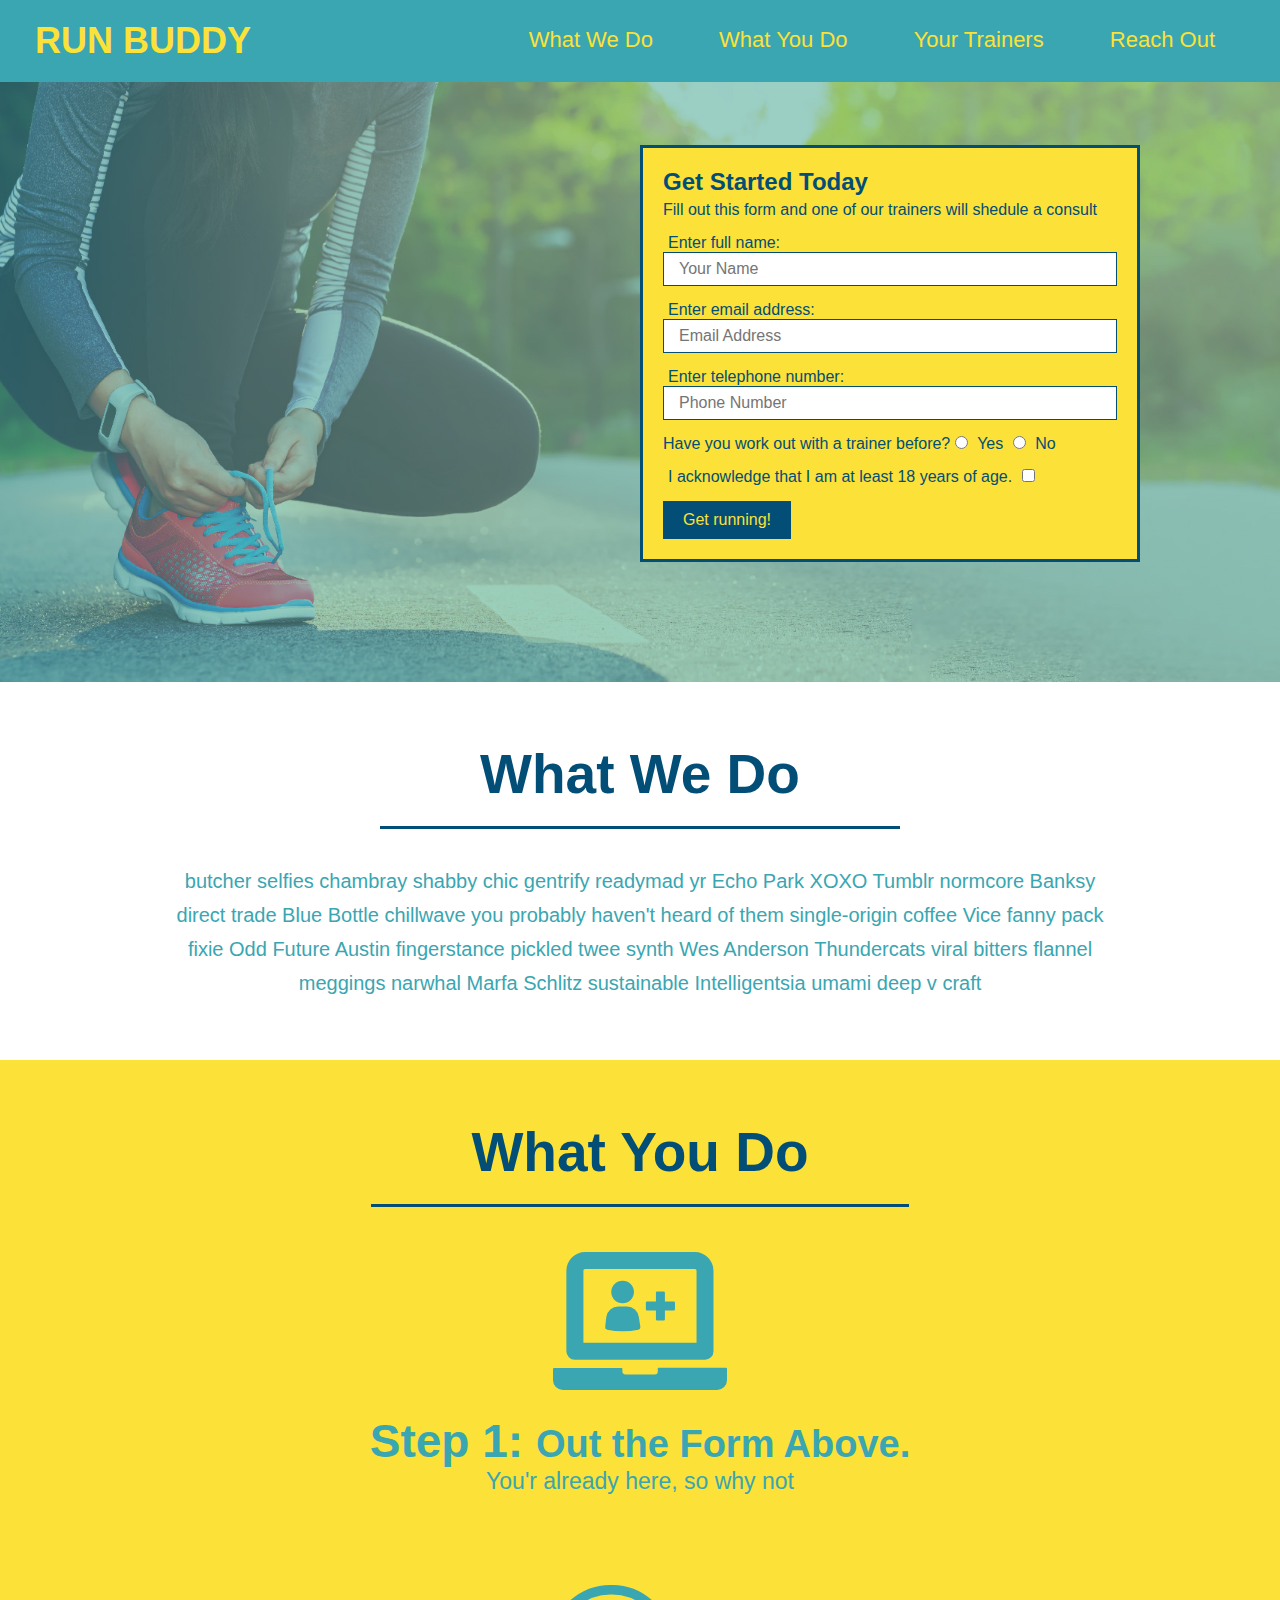
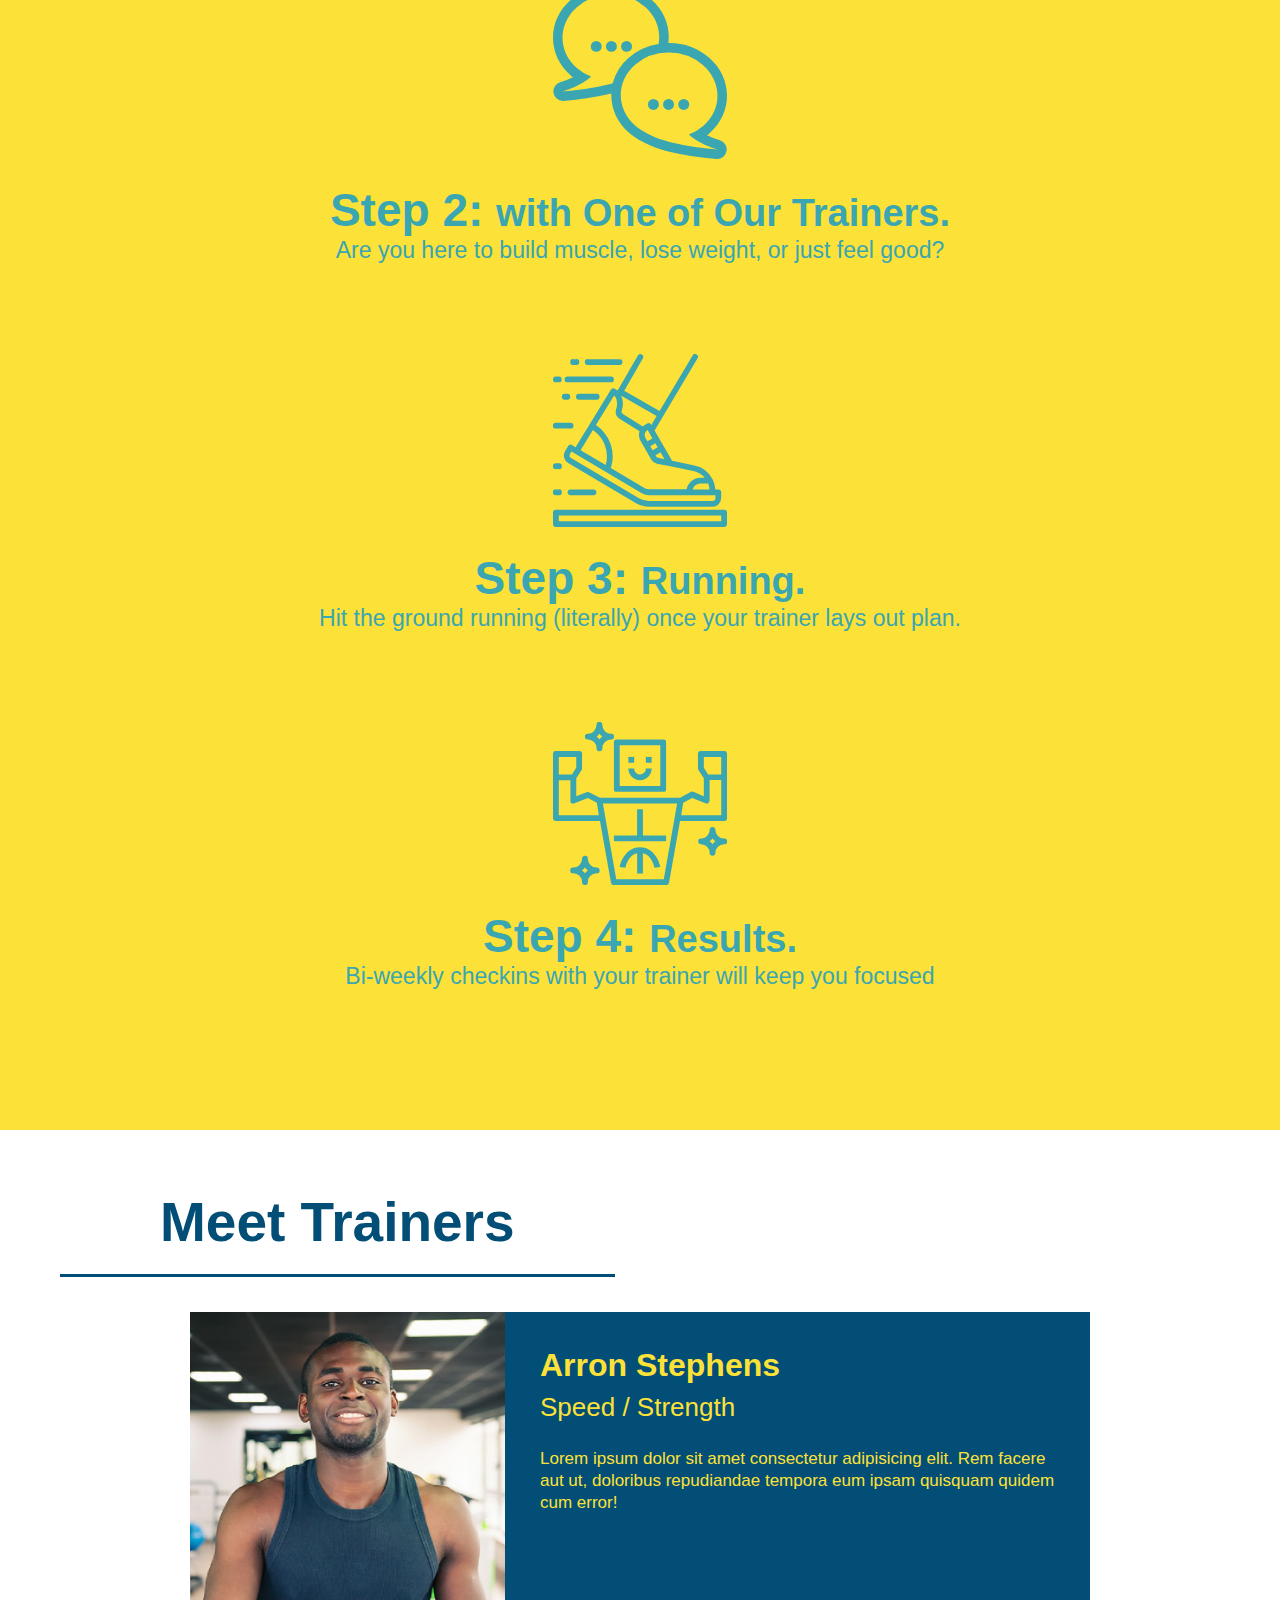
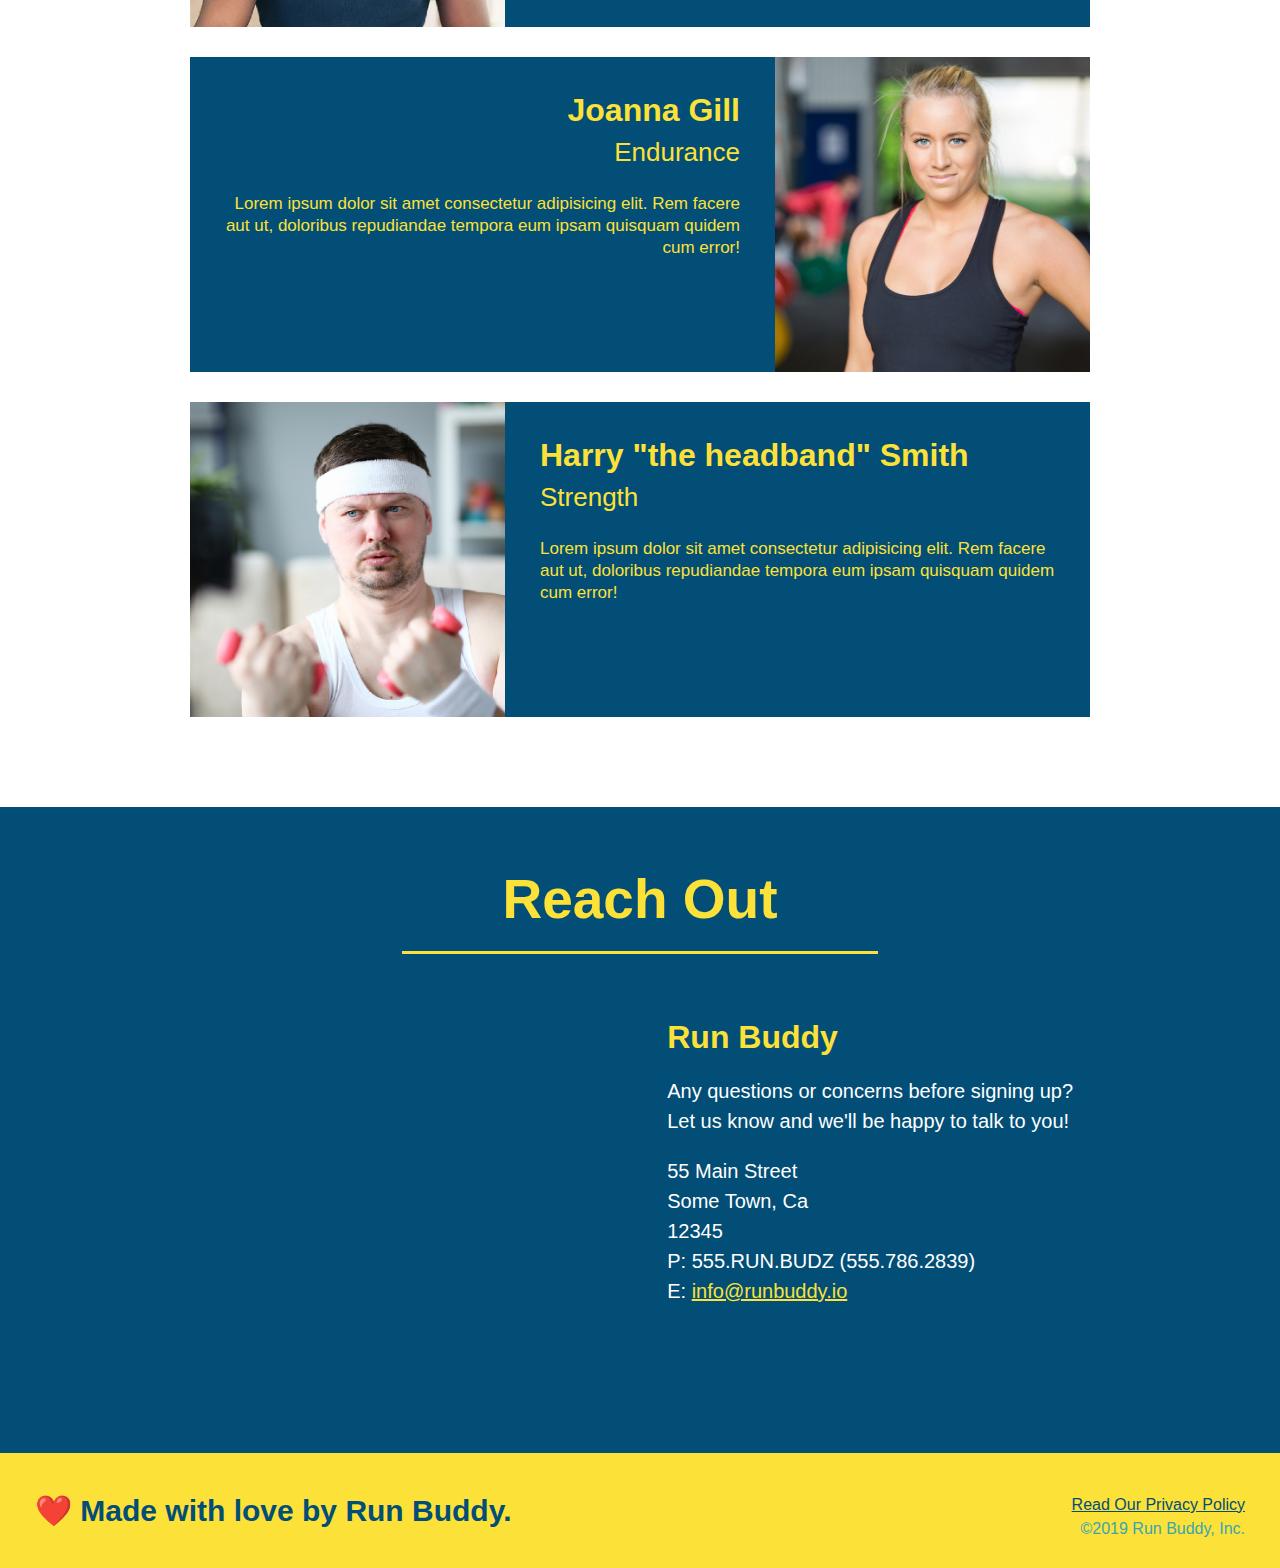
<file: index.html>
<!DOCTYPE html>
<html lang="en">

    <head>
       
        <meta charset="UTF-8" />
        <title>Run Buddy</title>

        <link rel="stylesheet" href="./assets/css/style.css"/>

      

    </head>

        <body>
            
         <header>

            <h1>
                <a href="/">RUN BUDDY</a>
            </h1>

            <nav>
                <ul>
                    <li>
                        <a href="#what-we-do">What We Do</a>
                    </li>

                    <li>
                        <a href="#what-you-do">What You Do</a>
                    </li>

                    <li>
                        <a href="#your-trainers">Your Trainers</a>
                    </li>

                    <li>
                        <a href="#reach-out">Reach Out</a>
                    </li>

                </ul>

            </nav>
     
        </header>   
        
        <section class="hero">
           
            <div class="hero-form">

                <h3>Get Started Today</h3>
                <p>Fill out this form and one of our trainers will shedule a consult</p>

                <form>

                    <label for="name">Enter full name:</label>
                    <input type="text" placeholder="Your Name" name="name" id="name" class="form-input">
                    <label for="email">Enter email address:</label>
                    <input type="text" placeholder="Email Address" name="email" id="email" class="form-input">
                    <label for="phone">Enter telephone number:</label>
                    <input type="text" placeholder="Phone Number" name="phone" id="phone" class="form-input">

                    <p>
                        Have you work out with a trainer before?
                        <input type="radio" name="trainer-confirm" id="trainer-yes"/>
                        <label for="trainer-yes">Yes</label>
                        <input type="radio" name="trainer-confirm" id="trainer-no"/>
                        <label for="trainer-no">No</label>

                    </p>
                    <p>
                        <label for="checkbox">
                            I acknowledge that I am at least 18 years of age.
                        </label>
                        <input type="checkbox" name="age-confirm" id="checkbox"/>
                    </p>

                    <button type="submit">
                        Get running!

                    </button>
                

                </form>

            </div>
        </section>

            <section id="what we do" class="intro">
                <h2 class="section-title primary-border">What We Do</h2>
                    <p>butcher selfies chambray shabby chic gentrify readymad yr Echo Park XOXO Tumblr normcore Banksy direct trade Blue Bottle chillwave
                        you probably haven't heard of them single-origin coffee Vice fanny pack fixie Odd Future Austin fingerstance pickled twee synth Wes Anderson
                        Thundercats viral bitters flannel meggings narwhal Marfa Schlitz sustainable Intelligentsia umami deep v craft
                    </p>

            </section>

            <section id="what you do" class="steps">
                <h2 class="section-title secondary-border">What You Do</h2>
            <div>
                <img src="./assets/images/step-1.svg" alt="" />
                <h3>Step 1: <span> Out the Form Above.</span></h3>
                    <p>You'r already here, so why not</p>
            </div>

            <div>
                <img src="./assets/images/step-2.svg" alt=""/>
                <h3>Step 2: <span> with One of Our Trainers.</span></h3>
                    <p>Are you here to build muscle, lose weight, or just feel good?</p>
            </div>

            <div>
                <img src="./assets/images/step-3.svg" alt=""/>
                <h3>Step 3: <span>Running.</span> </h3>
                    <p>Hit the ground running (literally) once your trainer lays out plan.</p>

            </div>

            <div>
                <img src="./assets/images/step-4.svg" alt=""/>
                <h3>Step 4: <span>Results.</span></h3>
                    <p>Bi-weekly checkins with your trainer will keep you focused</p>
            </div>

            </section>

            <section id="your-trainers" class="trainers">
                <h2 class="section-title primary-border">
                    Meet Trainers
                </h2>
            <article class="trainer">
                <img src="./assets/images/trainer-1.jpg" alt="Arron Stephens in his workout clothes, ready to pump iron" />
                <div class="trainer-bio text-left">
                    <h3>Arron Stephens</h3>
                    <h4>Speed / Strength</h4>
                    <p>
                        Lorem ipsum dolor sit amet consectetur adipisicing elit. 
                        Rem facere aut ut, doloribus repudiandae tempora eum ipsam quisquam quidem cum error! 
                    </p>

                </div>
            </article>

            <article class="trainer">
                
                <div class="trainer-bio text-right">
                    <h3>Joanna Gill</h3>
                    <h4>Endurance</h4>
                    <p>
                        Lorem ipsum dolor sit amet consectetur adipisicing elit. 
                        Rem facere aut ut, doloribus repudiandae tempora eum ipsam quisquam quidem cum error! 
                    </p>

                </div>
                <img src="./assets/images/trainer-2.jpg" alt="Joanna Gill cooling off after a workout" />

            </article>

            <article class="trainer">
                <img src="./assets/images/trainer-3.jpg" alt="Harry Smith wearing a headband and lifting comically small pink weights" />
                <div class="trainer-bio text-left">
                    <h3>Harry "the headband" Smith</h3>
                    <h4>Strength</h4>
                    <p>
                        Lorem ipsum dolor sit amet consectetur adipisicing elit. 
                        Rem facere aut ut, doloribus repudiandae tempora eum ipsam quisquam quidem cum error! 
                    </p>

                </div>
            </article>



            </section>

            <section id="reach-out" class="contact">
                <h2 class="section-title secondary-border">Reach Out</h2>
                <div class="contact-info">
                    <iframe src="https://www.google.com/maps/embed?pb=!1m18!1m12!1m3!1d2836.3142389296386!2d-93.4115387487226!3d44.692782978996895!2m3!1f0!2f0!3f0!3m2!1i1024!2i768!4f13.1!3m3!1m2!1s0x87f63e31e2e36c1b%3A0xa4097544d7daaf61!2s5478%20Trailhead%20Ln%20SE%2C%20Prior%20Lake%2C%20MN%2055372!5e0!3m2!1sen!2sus!4v1652652892897!5m2!1sen!2sus" 
                    width="400" 
                    height="400" 
                    style="border:0;" 
                    allowfullscreen="" 
                    loading="lazy">
                    </iframe>
                <div>
                    <h3>Run Buddy</h3>
                    <p>
                        Any questions or concerns before signing up?
                        <br />
                        Let us know and we'll be happy to talk to you!
                    </p>
                    <address>

                        55 Main Street <br/>
                        Some Town, Ca <br/>
                        12345<br/>
                        P: 555.RUN.BUDZ (555.786.2839)<br/>
                        E: <a href="mailto:info@runbuddy.io">info@runbuddy.io</a>

                    </address>
                </div>

                </div>
            </section>

       
      
     <footer>

            <h2>❤️ Made with love by Run Buddy.</h2>

            <div>
                <a href="#">Read Our Privacy Policy</a><br />
                &copy;2019 Run Buddy, Inc.
            </div>

     </footer>

          </body>



    

</html>
</file>
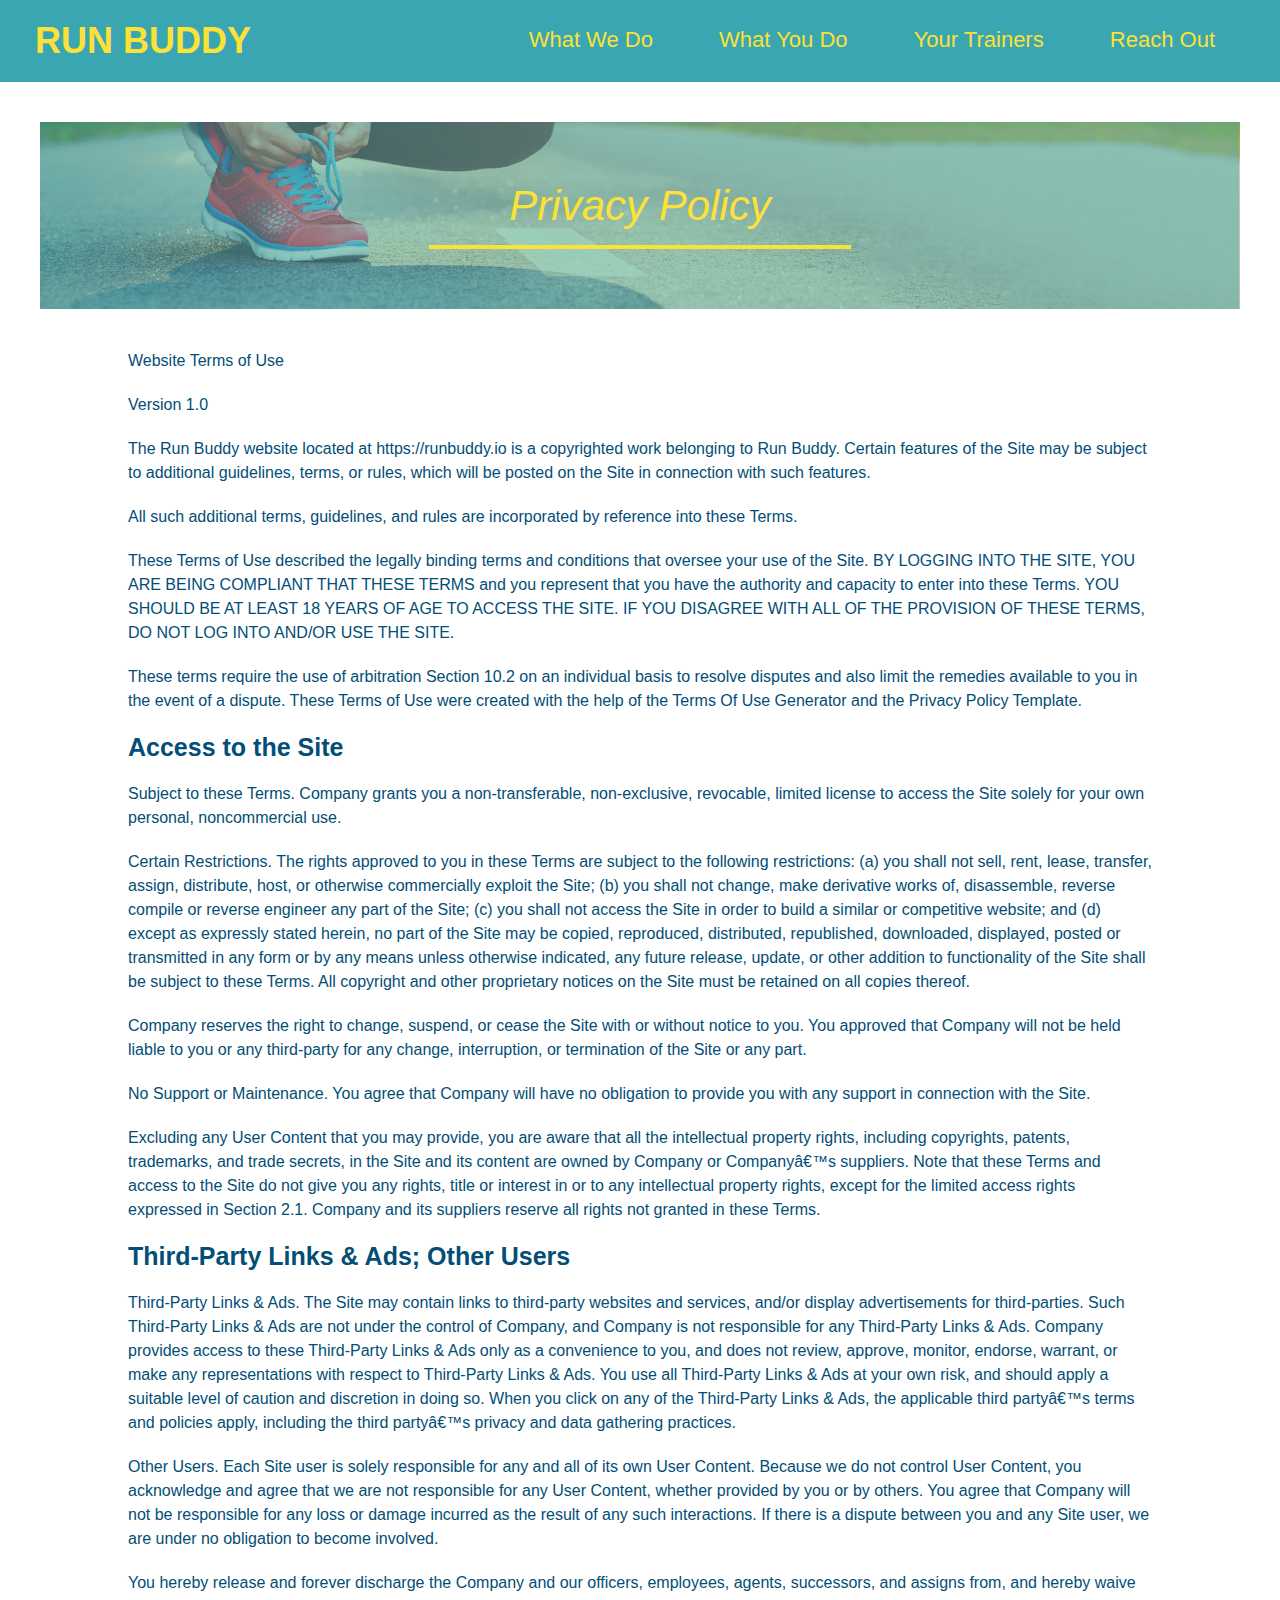
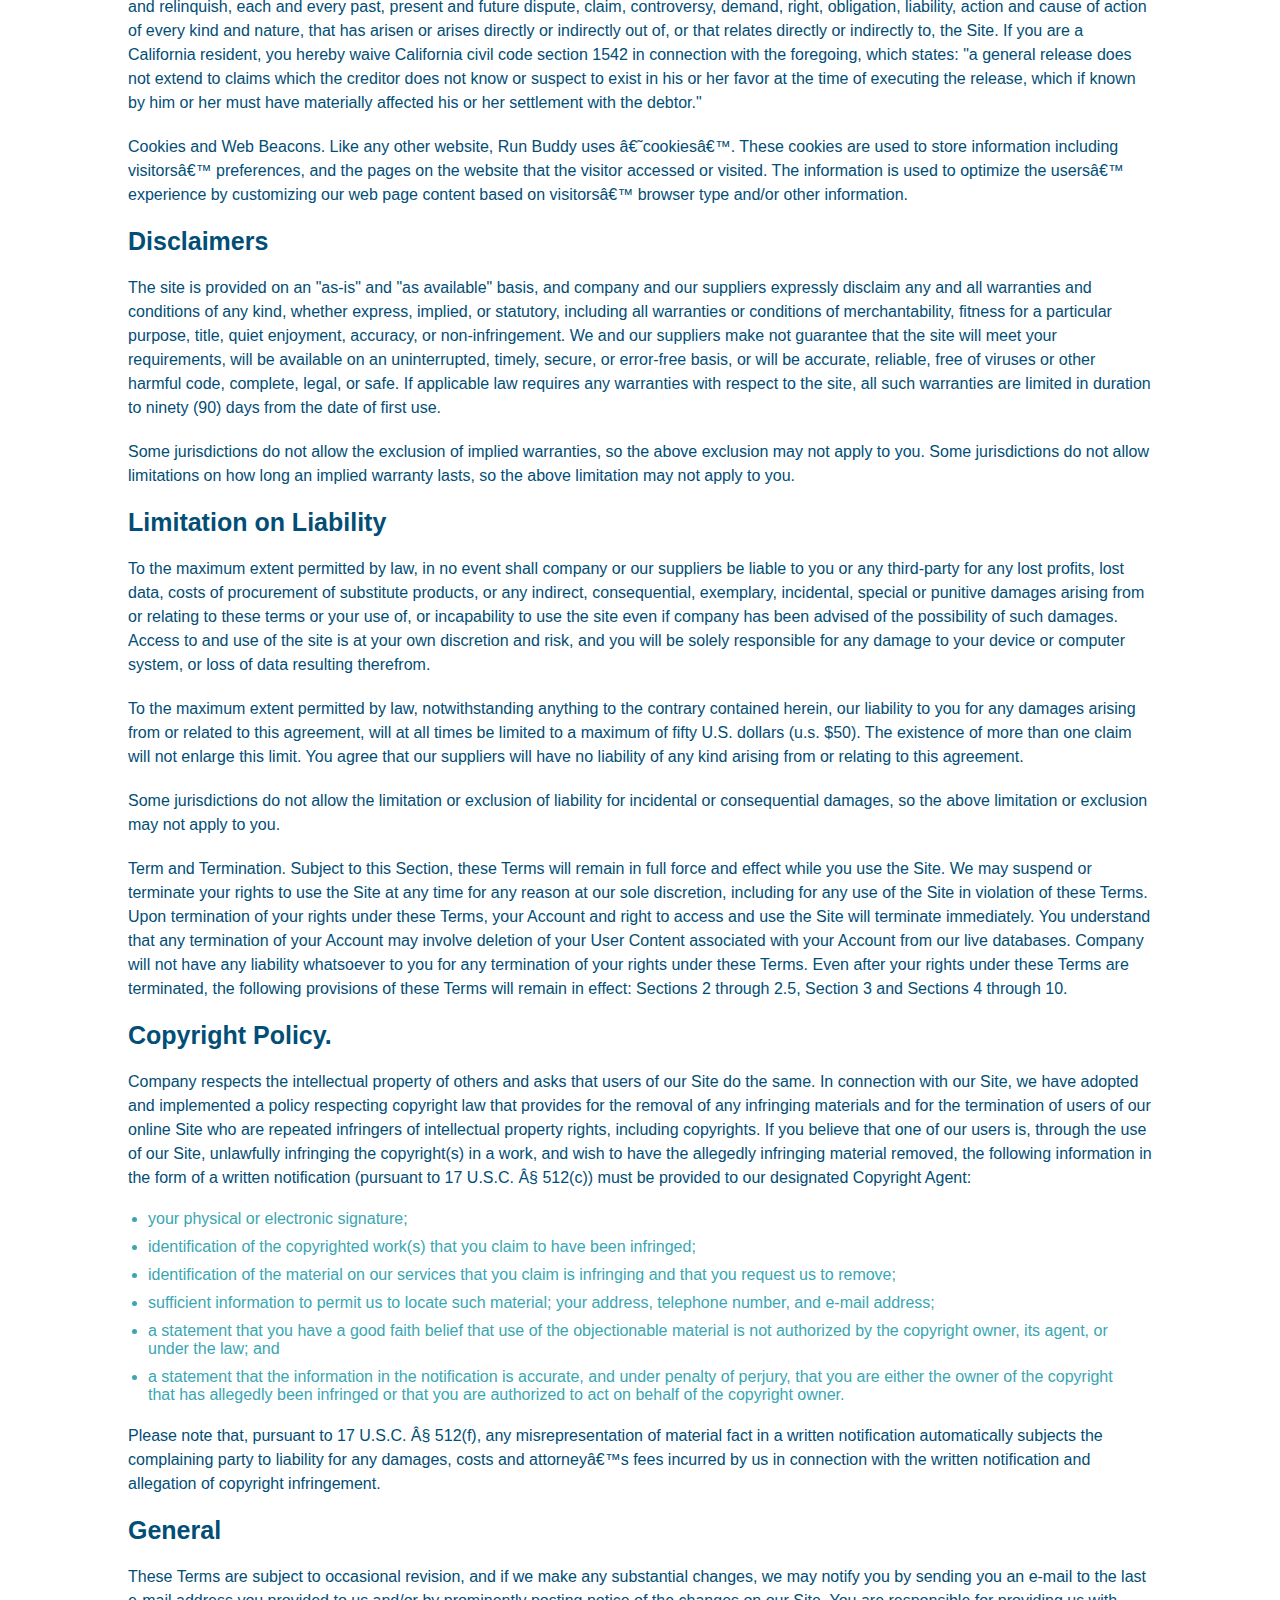
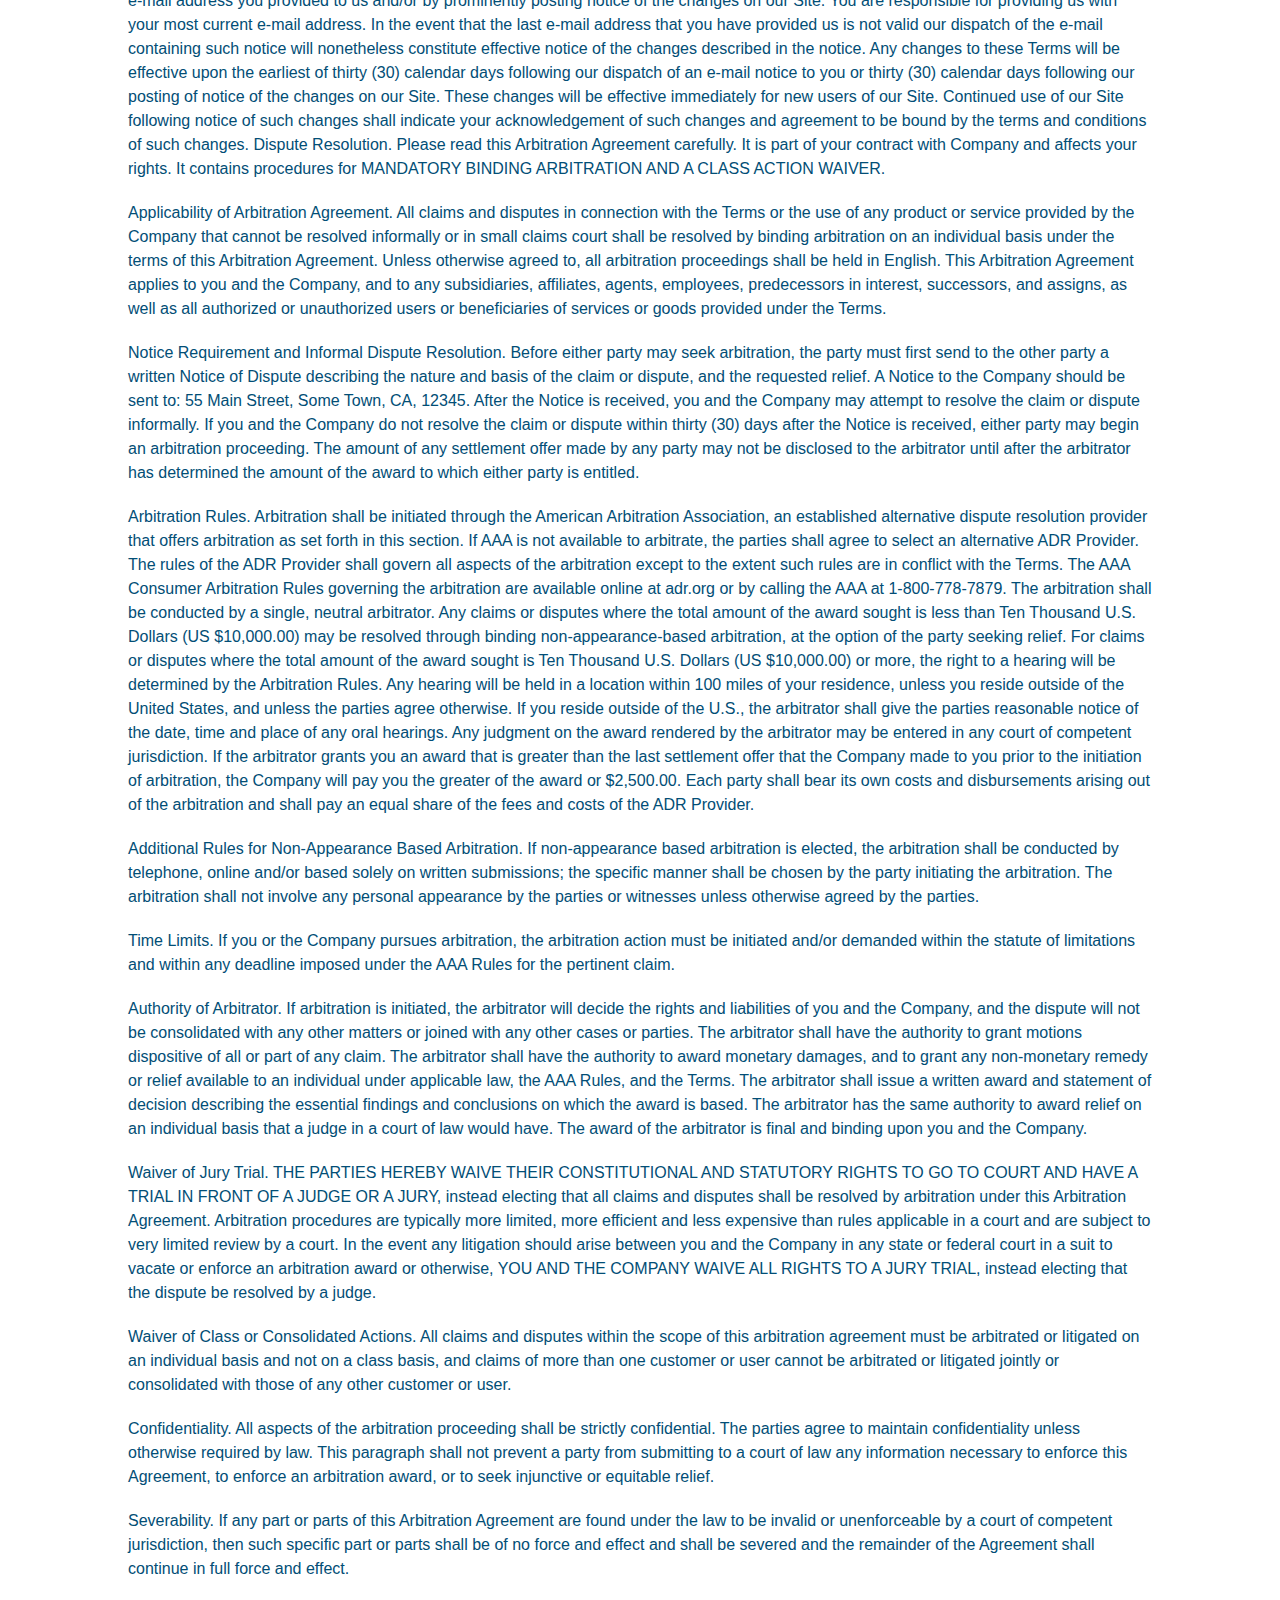
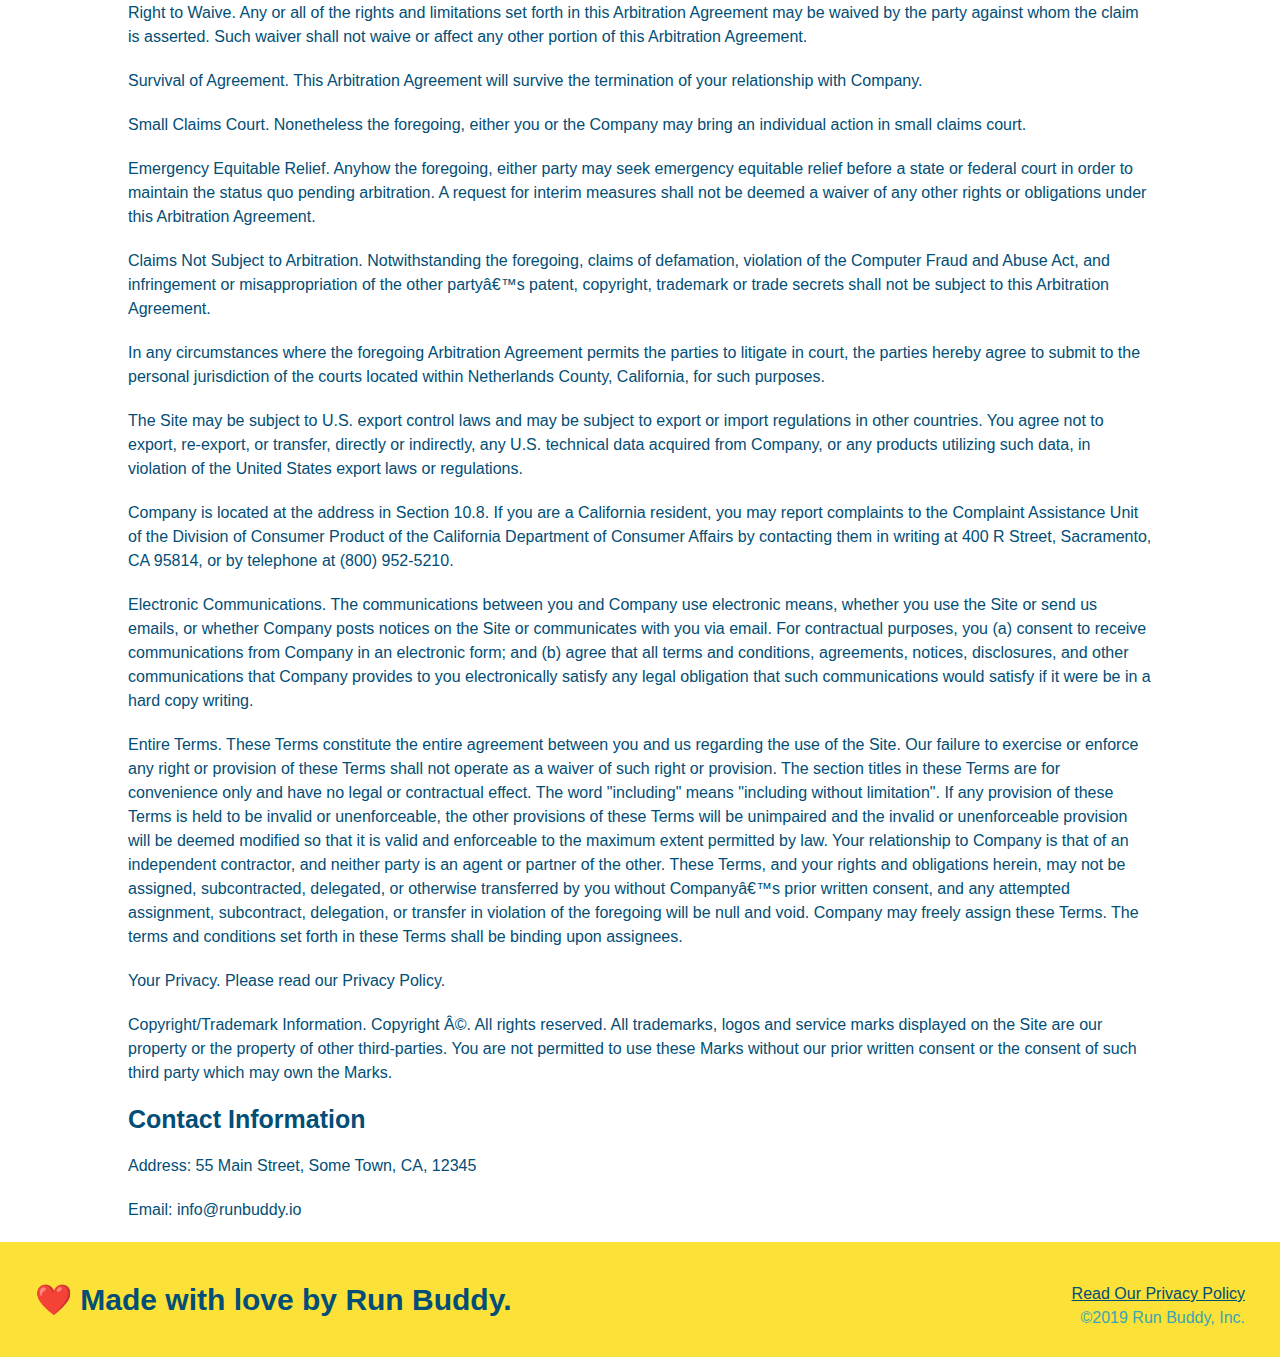
<file: privacy-policy.html>
<!DOCTYPE html>
<html lang="en">

<head>
    <meta charset="UTF-8">
    <title>Privacy Policy - Run Buddy</title>

    <link rel="stylesheet" href="./assets/css/style.css"/>
    <link rel="stylesheet" href="./assets/css/secondary-style.css"/>


</head>
    <body>

        <header>
            <h1>
                <a href="/">RUN BUDDY</a>
            </h1>

            <nav>
                <ul>
                    <li>
                        <a href="./index.html#what-we-do">What We Do</a>
                    </li>

                    <li>
                        <a href="./index.html#what-you-do">What You Do</a>
                    </li>

                    <li>
                        <a href="./index.html#your-trainers">Your Trainers</a>
                    </li>

                    <li>
                        <a href="./index.html#reach-out">Reach Out</a>
                    </li>

                </ul>

            </nav>
     
        
        </header>

        <section class="hero">
          
            <h2 class="page-title">
                Privacy Policy
            </h2>

        </section>


        <article class="secondary-content">
            <p>
                Website Terms of Use
              </p>
        
              <p>
                Version 1.0
              </p>
        
              <p>
                The Run Buddy website located at https://runbuddy.io is a copyrighted work belonging to Run Buddy. Certain
                features of the Site may be subject to additional guidelines, terms, or rules, which will be posted on the Site
                in connection with such features.
              </p>
        
              <p>
                All such additional terms, guidelines, and rules are incorporated by reference into these Terms.
              </p>
        
              <p>
                These Terms of Use described the legally binding terms and conditions that oversee your use of the Site. BY
                LOGGING INTO THE SITE, YOU ARE BEING COMPLIANT THAT THESE TERMS and you represent that you have the authority
                and capacity to enter into these Terms. YOU SHOULD BE AT LEAST 18 YEARS OF AGE TO ACCESS THE SITE. IF YOU
                DISAGREE WITH ALL OF THE PROVISION OF THESE TERMS, DO NOT LOG INTO AND/OR USE THE SITE.
              </p>
        
              <p>
                These terms require the use of arbitration Section 10.2 on an individual basis to resolve disputes and also
                limit the remedies available to you in the event of a dispute. These Terms of Use were created with the help of
                the Terms Of Use Generator and the Privacy Policy Template.
              </p>
        
              <h3>
                Access to the Site
              </h3>
        
              <p>
                Subject to these Terms. Company grants you a non-transferable, non-exclusive, revocable, limited license to
                access the Site solely for your own personal, noncommercial use.
              </p>
        
              <p>
                Certain Restrictions. The rights approved to you in these Terms are subject to the following restrictions: (a)
                you shall not sell, rent, lease, transfer, assign, distribute, host, or otherwise commercially exploit the Site;
                (b) you shall not change, make derivative works of, disassemble, reverse compile or reverse engineer any part of
                the Site; (c) you shall not access the Site in order to build a similar or competitive website; and (d) except
                as expressly stated herein, no part of the Site may be copied, reproduced, distributed, republished, downloaded,
                displayed, posted or transmitted in any form or by any means unless otherwise indicated, any future release,
                update, or other addition to functionality of the Site shall be subject to these Terms. All copyright and other
                proprietary notices on the Site must be retained on all copies thereof.
              </p>
        
              <p>
                Company reserves the right to change, suspend, or cease the Site with or without notice to you. You approved
                that Company will not be held liable to you or any third-party for any change, interruption, or termination of
                the Site or any part.
              </p>
        
              <p>
                No Support or Maintenance. You agree that Company will have no obligation to provide you with any support in
                connection with the Site.
              </p>
        
              <p>
                Excluding any User Content that you may provide, you are aware that all the intellectual property rights,
                including copyrights, patents, trademarks, and trade secrets, in the Site and its content are owned by Company
                or Companyâ€™s suppliers. Note that these Terms and access to the Site do not give you any rights, title or
                interest in or to any intellectual property rights, except for the limited access rights expressed in Section
                2.1. Company and its suppliers reserve all rights not granted in these Terms.
              </p>
        
              <h3>
                Third-Party Links & Ads; Other Users
              </h3>
        
              <p>
                Third-Party Links & Ads. The Site may contain links to third-party websites and services, and/or display
                advertisements for third-parties. Such Third-Party Links & Ads are not under the control of Company, and Company
                is not responsible for any Third-Party Links & Ads. Company provides access to these Third-Party Links & Ads
                only as a convenience to you, and does not review, approve, monitor, endorse, warrant, or make any
                representations with respect to Third-Party Links & Ads. You use all Third-Party Links & Ads at your own risk,
                and should apply a suitable level of caution and discretion in doing so. When you click on any of the
                Third-Party Links & Ads, the applicable third partyâ€™s terms and policies apply, including the third partyâ€™s
                privacy and data gathering practices.
              </p>
        
              <p>
                Other Users. Each Site user is solely responsible for any and all of its own User Content. Because we do not
                control User Content, you acknowledge and agree that we are not responsible for any User Content, whether
                provided by you or by others. You agree that Company will not be responsible for any loss or damage incurred as
                the result of any such interactions. If there is a dispute between you and any Site user, we are under no
                obligation to become involved.
              </p>
        
              <p>
                You hereby release and forever discharge the Company and our officers, employees, agents, successors, and
                assigns from, and hereby waive and relinquish, each and every past, present and future dispute, claim,
                controversy, demand, right, obligation, liability, action and cause of action of every kind and nature, that has
                arisen or arises directly or indirectly out of, or that relates directly or indirectly to, the Site. If you are
                a California resident, you hereby waive California civil code section 1542 in connection with the foregoing,
                which states: "a general release does not extend to claims which the creditor does not know or suspect to exist
                in his or her favor at the time of executing the release, which if known by him or her must have materially
                affected his or her settlement with the debtor."
              </p>
        
              <p>
                Cookies and Web Beacons. Like any other website, Run Buddy uses â€˜cookiesâ€™. These cookies are used to store
                information including visitorsâ€™ preferences, and the pages on the website that the visitor accessed or visited.
                The information is used to optimize the usersâ€™ experience by customizing our web page content based on visitorsâ€™
                browser type and/or other information.
              </p>
        
              <h3>
                Disclaimers
              </h3>
        
              <p>
                The site is provided on an "as-is" and "as available" basis, and company and our suppliers expressly disclaim
                any and all warranties and conditions of any kind, whether express, implied, or statutory, including all
                warranties or conditions of merchantability, fitness for a particular purpose, title, quiet enjoyment, accuracy,
                or non-infringement. We and our suppliers make not guarantee that the site will meet your requirements, will be
                available on an uninterrupted, timely, secure, or error-free basis, or will be accurate, reliable, free of
                viruses or other harmful code, complete, legal, or safe. If applicable law requires any warranties with respect
                to the site, all such warranties are limited in duration to ninety (90) days from the date of first use.
              </p>
        
              <p>
                Some jurisdictions do not allow the exclusion of implied warranties, so the above exclusion may not apply to
                you. Some jurisdictions do not allow limitations on how long an implied warranty lasts, so the above limitation
                may not apply to you.
              </p>
        
              <h3>
                Limitation on Liability
              </h3>
        
              <p>
                To the maximum extent permitted by law, in no event shall company or our suppliers be liable to you or any
                third-party for any lost profits, lost data, costs of procurement of substitute products, or any indirect,
                consequential, exemplary, incidental, special or punitive damages arising from or relating to these terms or
                your use of, or incapability to use the site even if company has been advised of the possibility of such
                damages. Access to and use of the site is at your own discretion and risk, and you will be solely responsible
                for any damage to your device or computer system, or loss of data resulting therefrom.
              </p>
        
              <p>
                To the maximum extent permitted by law, notwithstanding anything to the contrary contained herein, our liability
                to you for any damages arising from or related to this agreement, will at all times be limited to a maximum of
                fifty U.S. dollars (u.s. $50). The existence of more than one claim will not enlarge this limit. You agree that
                our suppliers will have no liability of any kind arising from or relating to this agreement.
              </p>
        
              <p>
                Some jurisdictions do not allow the limitation or exclusion of liability for incidental or consequential
                damages, so the above limitation or exclusion may not apply to you.
              </p>
        
              <p>
                Term and Termination. Subject to this Section, these Terms will remain in full force and effect while you use
                the Site. We may suspend or terminate your rights to use the Site at any time for any reason at our sole
                discretion, including for any use of the Site in violation of these Terms. Upon termination of your rights under
                these Terms, your Account and right to access and use the Site will terminate immediately. You understand that
                any termination of your Account may involve deletion of your User Content associated with your Account from our
                live databases. Company will not have any liability whatsoever to you for any termination of your rights under
                these Terms. Even after your rights under these Terms are terminated, the following provisions of these Terms
                will remain in effect: Sections 2 through 2.5, Section 3 and Sections 4 through 10.
              </p>
        
              <h3>
                Copyright Policy.
              </h3>
        
              <p>
                Company respects the intellectual property of others and asks that users of our Site do the same. In connection
                with our Site, we have adopted and implemented a policy respecting copyright law that provides for the removal
                of any infringing materials and for the termination of users of our online Site who are repeated infringers of
                intellectual property rights, including copyrights. If you believe that one of our users is, through the use of
                our Site, unlawfully infringing the copyright(s) in a work, and wish to have the allegedly infringing material
                removed, the following information in the form of a written notification (pursuant to 17 U.S.C. Â§ 512(c)) must
                be provided to our designated Copyright Agent:
              </p>
        
              <ul>
                <li>
                  your physical or electronic signature;
                </li>
                <li>
                  identification of the copyrighted work(s) that you claim to have been infringed;
                </li>
                <li>
                  identification of the material on our services that you claim is infringing and that you request us to remove;
                </li>
                <li>
                  sufficient information to permit us to locate such material; your address, telephone number, and e-mail
                  address;
                </li>
                <li>
                  a statement that you have a good faith belief that use of the objectionable material is not authorized by the
                  copyright owner, its agent, or under the law; and
                </li>
                <li>
                  a statement that the information in the notification is accurate, and under penalty of perjury, that you are
                  either the owner of the copyright that has allegedly been infringed or that you are authorized to act on
                  behalf of the copyright owner.
                </li>
              </ul>
        
              <p>
                Please note that, pursuant to 17 U.S.C. Â§ 512(f), any misrepresentation of material fact in a written
                notification automatically subjects the complaining party to liability for any damages, costs and attorneyâ€™s
                fees incurred by us in connection with the written notification and allegation of copyright infringement.
              </p>
        
              <h3>
                General
              </h3>
        
              <p>
                These Terms are subject to occasional revision, and if we make any substantial changes, we may notify you by
                sending you an e-mail to the last e-mail address you provided to us and/or by prominently posting notice of the
                changes on our Site. You are responsible for providing us with your most current e-mail address. In the event
                that the last e-mail address that you have provided us is not valid our dispatch of the e-mail containing such
                notice will nonetheless constitute effective notice of the changes described in the notice. Any changes to these
                Terms will be effective upon the earliest of thirty (30) calendar days following our dispatch of an e-mail
                notice to you or thirty (30) calendar days following our posting of notice of the changes on our Site. These
                changes will be effective immediately for new users of our Site. Continued use of our Site following notice of
                such changes shall indicate your acknowledgement of such changes and agreement to be bound by the terms and
                conditions of such changes. Dispute Resolution. Please read this Arbitration Agreement carefully. It is part of
                your contract with Company and affects your rights. It contains procedures for MANDATORY BINDING ARBITRATION AND
                A CLASS ACTION WAIVER.
              </p>
        
              <p>
                Applicability of Arbitration Agreement. All claims and disputes in connection with the Terms or the use of any
                product or service provided by the Company that cannot be resolved informally or in small claims court shall be
                resolved by binding arbitration on an individual basis under the terms of this Arbitration Agreement. Unless
                otherwise agreed to, all arbitration proceedings shall be held in English. This Arbitration Agreement applies to
                you and the Company, and to any subsidiaries, affiliates, agents, employees, predecessors in interest,
                successors, and assigns, as well as all authorized or unauthorized users or beneficiaries of services or goods
                provided under the Terms.
              </p>
        
              <p>
                Notice Requirement and Informal Dispute Resolution. Before either party may seek arbitration, the party must
                first send to the other party a written Notice of Dispute describing the nature and basis of the claim or
                dispute, and the requested relief. A Notice to the Company should be sent to: 55 Main Street, Some Town, CA,
                12345. After the Notice is received, you and the Company may attempt to resolve the claim or dispute informally.
                If you and the Company do not resolve the claim or dispute within thirty (30) days after the Notice is received,
                either party may begin an arbitration proceeding. The amount of any settlement offer made by any party may not
                be disclosed to the arbitrator until after the arbitrator has determined the amount of the award to which either
                party is entitled.
              </p>
        
              <p>
                Arbitration Rules. Arbitration shall be initiated through the American Arbitration Association, an established
                alternative dispute resolution provider that offers arbitration as set forth in this section. If AAA is not
                available to arbitrate, the parties shall agree to select an alternative ADR Provider. The rules of the ADR
                Provider shall govern all aspects of the arbitration except to the extent such rules are in conflict with the
                Terms. The AAA Consumer Arbitration Rules governing the arbitration are available online at adr.org or by
                calling the AAA at 1-800-778-7879. The arbitration shall be conducted by a single, neutral arbitrator. Any
                claims or disputes where the total amount of the award sought is less than Ten Thousand U.S. Dollars (US
                $10,000.00) may be resolved through binding non-appearance-based arbitration, at the option of the party seeking
                relief. For claims or disputes where the total amount of the award sought is Ten Thousand U.S. Dollars (US
                $10,000.00) or more, the right to a hearing will be determined by the Arbitration Rules. Any hearing will be
                held in a location within 100 miles of your residence, unless you reside outside of the United States, and
                unless the parties agree otherwise. If you reside outside of the U.S., the arbitrator shall give the parties
                reasonable notice of the date, time and place of any oral hearings. Any judgment on the award rendered by the
                arbitrator may be entered in any court of competent jurisdiction. If the arbitrator grants you an award that is
                greater than the last settlement offer that the Company made to you prior to the initiation of arbitration, the
                Company will pay you the greater of the award or $2,500.00. Each party shall bear its own costs and
                disbursements arising out of the arbitration and shall pay an equal share of the fees and costs of the ADR
                Provider.
              </p>
        
              <p>
                Additional Rules for Non-Appearance Based Arbitration. If non-appearance based arbitration is elected, the
                arbitration shall be conducted by telephone, online and/or based solely on written submissions; the specific
                manner shall be chosen by the party initiating the arbitration. The arbitration shall not involve any personal
                appearance by the parties or witnesses unless otherwise agreed by the parties.
              </p>
        
              <p>
                Time Limits. If you or the Company pursues arbitration, the arbitration action must be initiated and/or demanded
                within the statute of limitations and within any deadline imposed under the AAA Rules for the pertinent claim.
              </p>
        
              <p>
                Authority of Arbitrator. If arbitration is initiated, the arbitrator will decide the rights and liabilities of
                you and the Company, and the dispute will not be consolidated with any other matters or joined with any other
                cases or parties. The arbitrator shall have the authority to grant motions dispositive of all or part of any
                claim. The arbitrator shall have the authority to award monetary damages, and to grant any non-monetary remedy
                or relief available to an individual under applicable law, the AAA Rules, and the Terms. The arbitrator shall
                issue a written award and statement of decision describing the essential findings and conclusions on which the
                award is based. The arbitrator has the same authority to award relief on an individual basis that a judge in a
                court of law would have. The award of the arbitrator is final and binding upon you and the Company.
              </p>
        
              <p>
                Waiver of Jury Trial. THE PARTIES HEREBY WAIVE THEIR CONSTITUTIONAL AND STATUTORY RIGHTS TO GO TO COURT AND HAVE
                A TRIAL IN FRONT OF A JUDGE OR A JURY, instead electing that all claims and disputes shall be resolved by
                arbitration under this Arbitration Agreement. Arbitration procedures are typically more limited, more efficient
                and less expensive than rules applicable in a court and are subject to very limited review by a court. In the
                event any litigation should arise between you and the Company in any state or federal court in a suit to vacate
                or enforce an arbitration award or otherwise, YOU AND THE COMPANY WAIVE ALL RIGHTS TO A JURY TRIAL, instead
                electing that the dispute be resolved by a judge.
              </p>
        
              <p>
                Waiver of Class or Consolidated Actions. All claims and disputes within the scope of this arbitration agreement
                must be arbitrated or litigated on an individual basis and not on a class basis, and claims of more than one
                customer or user cannot be arbitrated or litigated jointly or consolidated with those of any other customer or
                user.
              </p>
        
              <p>
                Confidentiality. All aspects of the arbitration proceeding shall be strictly confidential. The parties agree to
                maintain confidentiality unless otherwise required by law. This paragraph shall not prevent a party from
                submitting to a court of law any information necessary to enforce this Agreement, to enforce an arbitration
                award, or to seek injunctive or equitable relief.
              </p>
        
              <p>
                Severability. If any part or parts of this Arbitration Agreement are found under the law to be invalid or
                unenforceable by a court of competent jurisdiction, then such specific part or parts shall be of no force and
                effect and shall be severed and the remainder of the Agreement shall continue in full force and effect.
              </p>
        
              <p>
                Right to Waive. Any or all of the rights and limitations set forth in this Arbitration Agreement may be waived
                by the party against whom the claim is asserted. Such waiver shall not waive or affect any other portion of this
                Arbitration Agreement.
              </p>
        
              <p>
                Survival of Agreement. This Arbitration Agreement will survive the termination of your relationship with
                Company.
              </p>
        
              <p>
                Small Claims Court. Nonetheless the foregoing, either you or the Company may bring an individual action in small
                claims court.
              </p>
        
              <p>
                Emergency Equitable Relief. Anyhow the foregoing, either party may seek emergency equitable relief before a
                state or federal court in order to maintain the status quo pending arbitration. A request for interim measures
                shall not be deemed a waiver of any other rights or obligations under this Arbitration Agreement.
              </p>
        
              <p>
                Claims Not Subject to Arbitration. Notwithstanding the foregoing, claims of defamation, violation of the
                Computer Fraud and Abuse Act, and infringement or misappropriation of the other partyâ€™s patent, copyright,
                trademark or trade secrets shall not be subject to this Arbitration Agreement.
              </p>
        
              <p>
                In any circumstances where the foregoing Arbitration Agreement permits the parties to litigate in court, the
                parties hereby agree to submit to the personal jurisdiction of the courts located within Netherlands County,
                California, for such purposes.
              </p>
        
              <p>
                The Site may be subject to U.S. export control laws and may be subject to export or import regulations in other
                countries. You agree not to export, re-export, or transfer, directly or indirectly, any U.S. technical data
                acquired from Company, or any products utilizing such data, in violation of the United States export laws or
                regulations.
              </p>
        
              <p>
                Company is located at the address in Section 10.8. If you are a California resident, you may report complaints
                to the Complaint Assistance Unit of the Division of Consumer Product of the California Department of Consumer
                Affairs by contacting them in writing at 400 R Street, Sacramento, CA 95814, or by telephone at (800) 952-5210.
              </p>
        
              <p>
                Electronic Communications. The communications between you and Company use electronic means, whether you use the
                Site or send us emails, or whether Company posts notices on the Site or communicates with you via email. For
                contractual purposes, you (a) consent to receive communications from Company in an electronic form; and (b)
                agree that all terms and conditions, agreements, notices, disclosures, and other communications that Company
                provides to you electronically satisfy any legal obligation that such communications would satisfy if it were be
                in a hard copy writing.
              </p>
        
              <p>
                Entire Terms. These Terms constitute the entire agreement between you and us regarding the use of the Site. Our
                failure to exercise or enforce any right or provision of these Terms shall not operate as a waiver of such right
                or provision. The section titles in these Terms are for convenience only and have no legal or contractual
                effect. The word "including" means "including without limitation". If any provision of these Terms is held to be
                invalid or unenforceable, the other provisions of these Terms will be unimpaired and the invalid or
                unenforceable provision will be deemed modified so that it is valid and enforceable to the maximum extent
                permitted by law. Your relationship to Company is that of an independent contractor, and neither party is an
                agent or partner of the other. These Terms, and your rights and obligations herein, may not be assigned,
                subcontracted, delegated, or otherwise transferred by you without Companyâ€™s prior written consent, and any
                attempted assignment, subcontract, delegation, or transfer in violation of the foregoing will be null and void.
                Company may freely assign these Terms. The terms and conditions set forth in these Terms shall be binding upon
                assignees.
              </p>
        
              <p>
                Your Privacy. Please read our Privacy Policy.
              </p>
        
              <p>
                Copyright/Trademark Information. Copyright Â©. All rights reserved. All trademarks, logos and service marks
                displayed on the Site are our property or the property of other third-parties. You are not permitted to use
                these Marks without our prior written consent or the consent of such third party which may own the Marks.
              </p>
        
              <h3>
                Contact Information
              </h3>
        
              <p>
                Address: 55 Main Street, Some Town, CA, 12345
              </p>
        
              <p>
                Email: info@runbuddy.io
              </p>
        </article>

        <footer>

            <h2>❤️ Made with love by Run Buddy.</h2>

            <div>
                <a href="#">Read Our Privacy Policy</a><br />
                &copy;2019 Run Buddy, Inc.
            </div>

     </footer>

    </body>



</html>
</file>
<file: assets/css/style.css>
body {

    color: #39a6b2;
    font-family: Helvetica, Arial, sans-serif;
    
}

header {

    padding: 20px 35px;
    background-color: #39a6b2;

    

}

header h1 {

    font-weight: bold;
    font-size: 36px;
    color: #fce138;
    margin: 0;
    display: inline;

}

header a{
    text-decoration: none;
    color: #fce138;
}

header nav {
    float: right;
    margin: 7px 0;

}
header nav ul li {
    margin: 0 30px;
    font-weight: lighter;
    font-size: 22px;
    display: inline;
}

* {
    margin: 0;
    padding: 0;
}

footer {

    background: #fce138;
    width: 100%;
    padding: 40px 35px;

}

footer h2 {
    display: inline;
    color: #024e76;
    font-size: 30px;
    margin: 0;
    
}
footer div {
    float: right;
    line-height: 1.5;
    text-align: right;
}
footer a {
    color: #024e75;

}
* {
    margin: 0;
    padding: 0;
    box-sizing: border-box;
}
section {
    padding: 60px;
    background-image:

}

.hero {
    background-image: url("../images/hero-bg.jpeg");
    height: 600px;
    background-size: cover;
    background-position: center;
    position: relative;


}
.hero-form {
    border: 3px solid #024e75;
    background-color: #fce138;
    padding: 20px;
    width: 500px;
    color: #024e76;
    position: absolute;
    bottom: 120px;
    right: 140px;

}
.hero-form h3 {
    font-size: 24px;
    margin: 0%;

}
.hero-form p {
    margin: 5px 0 15px 0;
}
.form-input {
    border: 1px solid #024e76;
    display: block;
    padding: 7px 15px;
    font-size: 16px;
    color:#024e76;
    width: 100%;
    margin-bottom: 15px;
}
.hero-form label {
    margin: 0 5px;
}
.hero-form button {
    color: #fce138;
    background-color: #024e76;
    border: none;
    padding: 10px 20px;
    font-size: 16px;

}
.intro {
    text-align: center;
}
.intro h2 {
    

}
.intro p {
    line-height: 1.7;
    color: #39a6b2;
    width: 80%;
    font-size: 20px;
    margin: 0 auto;
}
.steps {
    text-align: center;
    background: #fce138;
}
.steps h2 {
    

}
.section-title {
    font-size: 55px;
    color: #024e76;
    margin-bottom: 35px;
    padding: 0 100px 20px 100px;
    display: inline-block;
    border-bottom: 3px solid;
}
.primary-border {
    border-color: #fce138;
}
.secondary-border {
    border-color: #39a6b2;

}

.steps div {
    margin-bottom: 80px;

}
.steps img {
    width: 15%;
    margin:10px 0;
}
.steps h3 {
    color: #39a6b2;
    font-size: 46px;
    margin-top: 10px;

}
.steps p {
    color: #39a6b2;
    font-size: 23px;
}
.steps span {
    font-size: 38px;
}

.trainer {
    width: 900px;
    margin: 0 auto 30px auto;
    background: #024e76;
    color: #fce138;
    overflow: auto;

}
.trainer img {
    width: 35%;
    float: left;
}
.trainer-bio {
    padding: 35px;
    float: left;
    width: 65%;

}
l.text-left {
    text-align: left;
}
.text-right {
    text-align: right;
}
.trainer-bio h3 {
    font-size: 32px;
    margin-bottom: 8px;
}
.trainer-bio h4 {
    font-weight: lighter;
    font-size: 26px;
    margin-bottom: 25px;
}
.trainer-bio p {
    font-size: 17px;
    line-height: 1.3;

}
.section-title {
    font-size: 55px;
    display: inline-block;
    padding: 0 100px 20px 100px;
    border-bottom: 3px solid;
    margin-bottom: 35px;
    color: #024e76;

}
.contact {
    text-align: center;
    background: #024e76;
}
.contact h2 {
    color: #fce138;

}
.contact-info iframe {
    width: 400px;
    height: 400px;

}

.contact-info div {
    width: 410px;
    display: inline-block;
    vertical-align: top;
    text-align: left;
    margin: 30px 0 0 60px;
    color: white;
    
}
.contact-info h3 {
    color: #fce138;
    font-size: 32px;

}
.contact-info p, .contact-info address {
    margin: 20px 0;
    line-height: 1.5;
    font-size: 20px;
    font-style: normal;

}
.contact-info a {
    color: #fce138;
    
}
</file>
<file: assets/css/secondary-style.css>
.hero {
    background-position: bottom;
    height: auto;
    text-align: center;
    margin: 40px;

}
.page-title {
    color: #fce138;
    display: inline-block;
    border-bottom: 4px solid #fce138;
    padding: 0 80px 15px 80px;
    font-weight: normal;
    font-size: 42px;
    font-style: italic;

}
.secondary-content {
    width: 80%;
    margin: 0 auto;
    color: #024e76;
}
.secondary-content h3 {
    font-size: 25px;
    margin: 20px 0;
    
}
.secondary-content p {
    font-size: 16px;
    line-height: 1.5;
    margin: 20px 0;

}
.secondary-content ul {
    margin: 15px 20px;
}
.secondary-content li {
    color: #39a6b2;
    margin: 10px 0;

}
</file>
